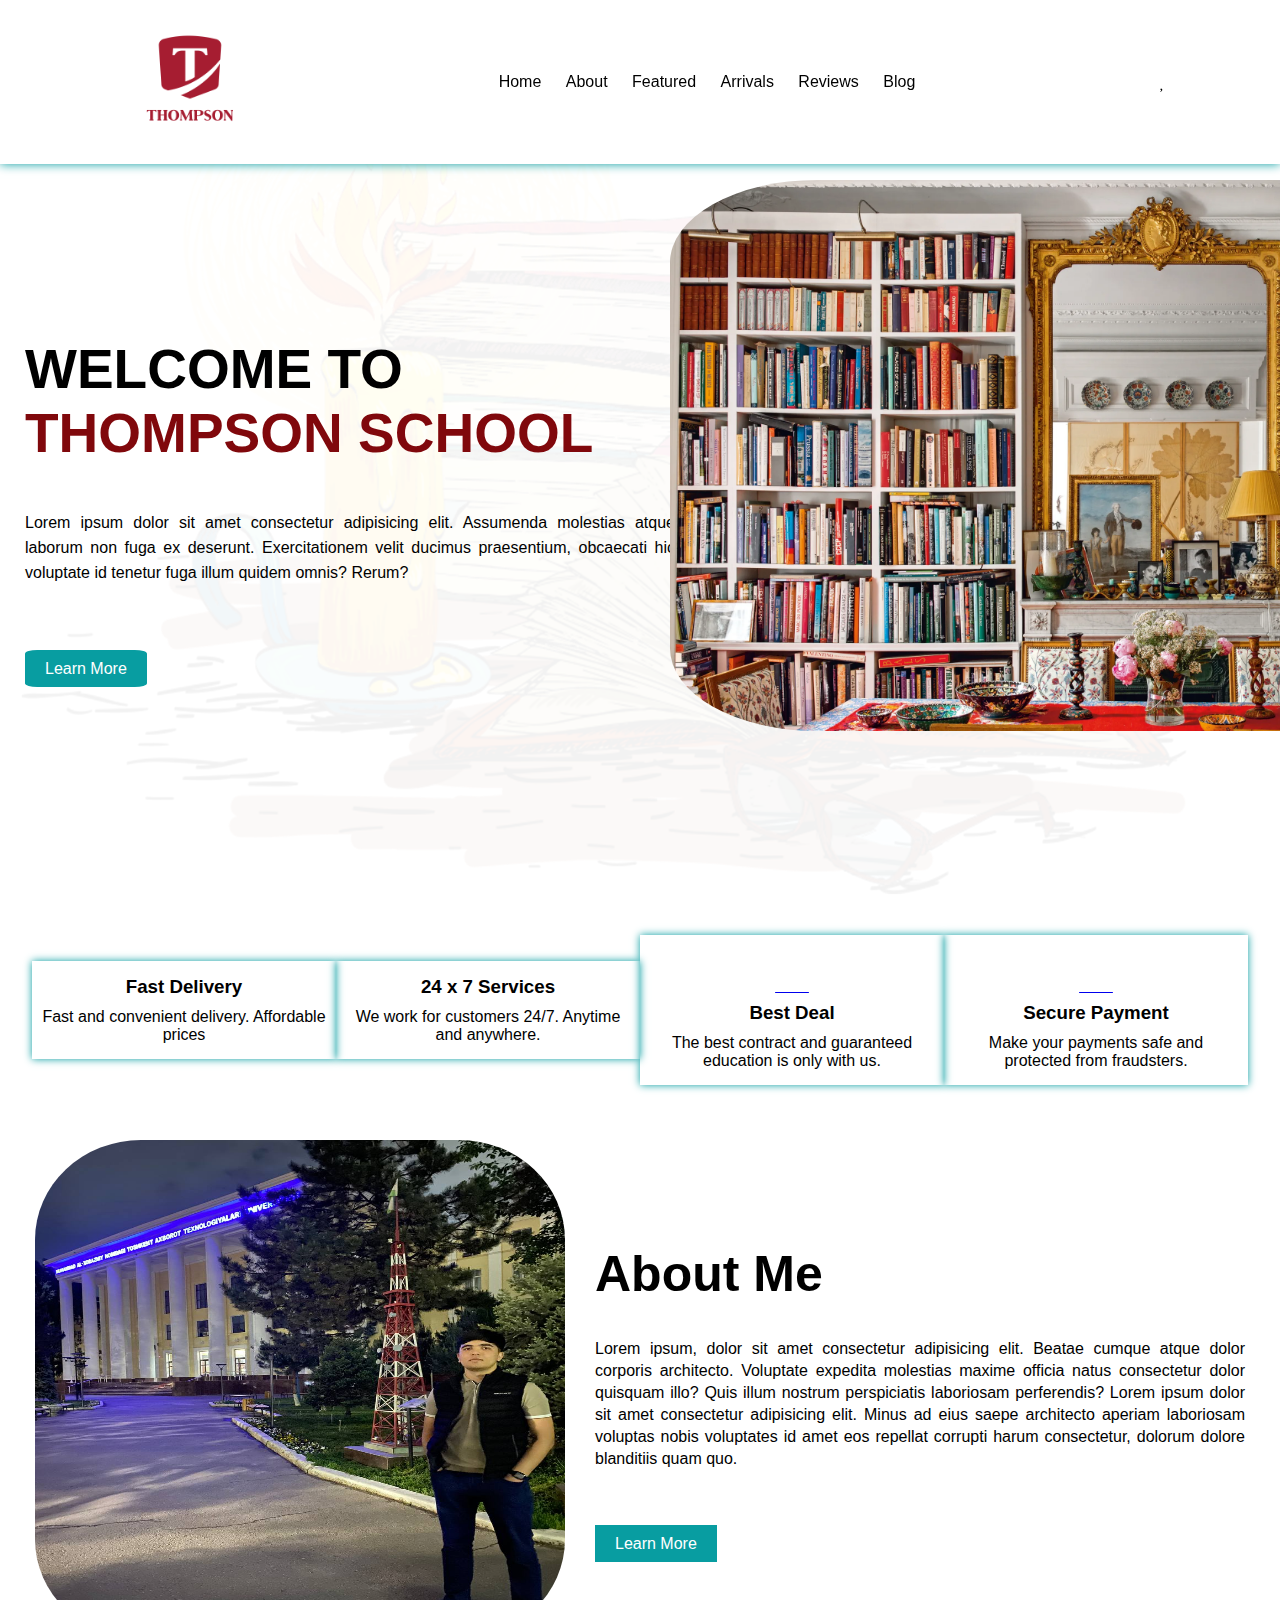
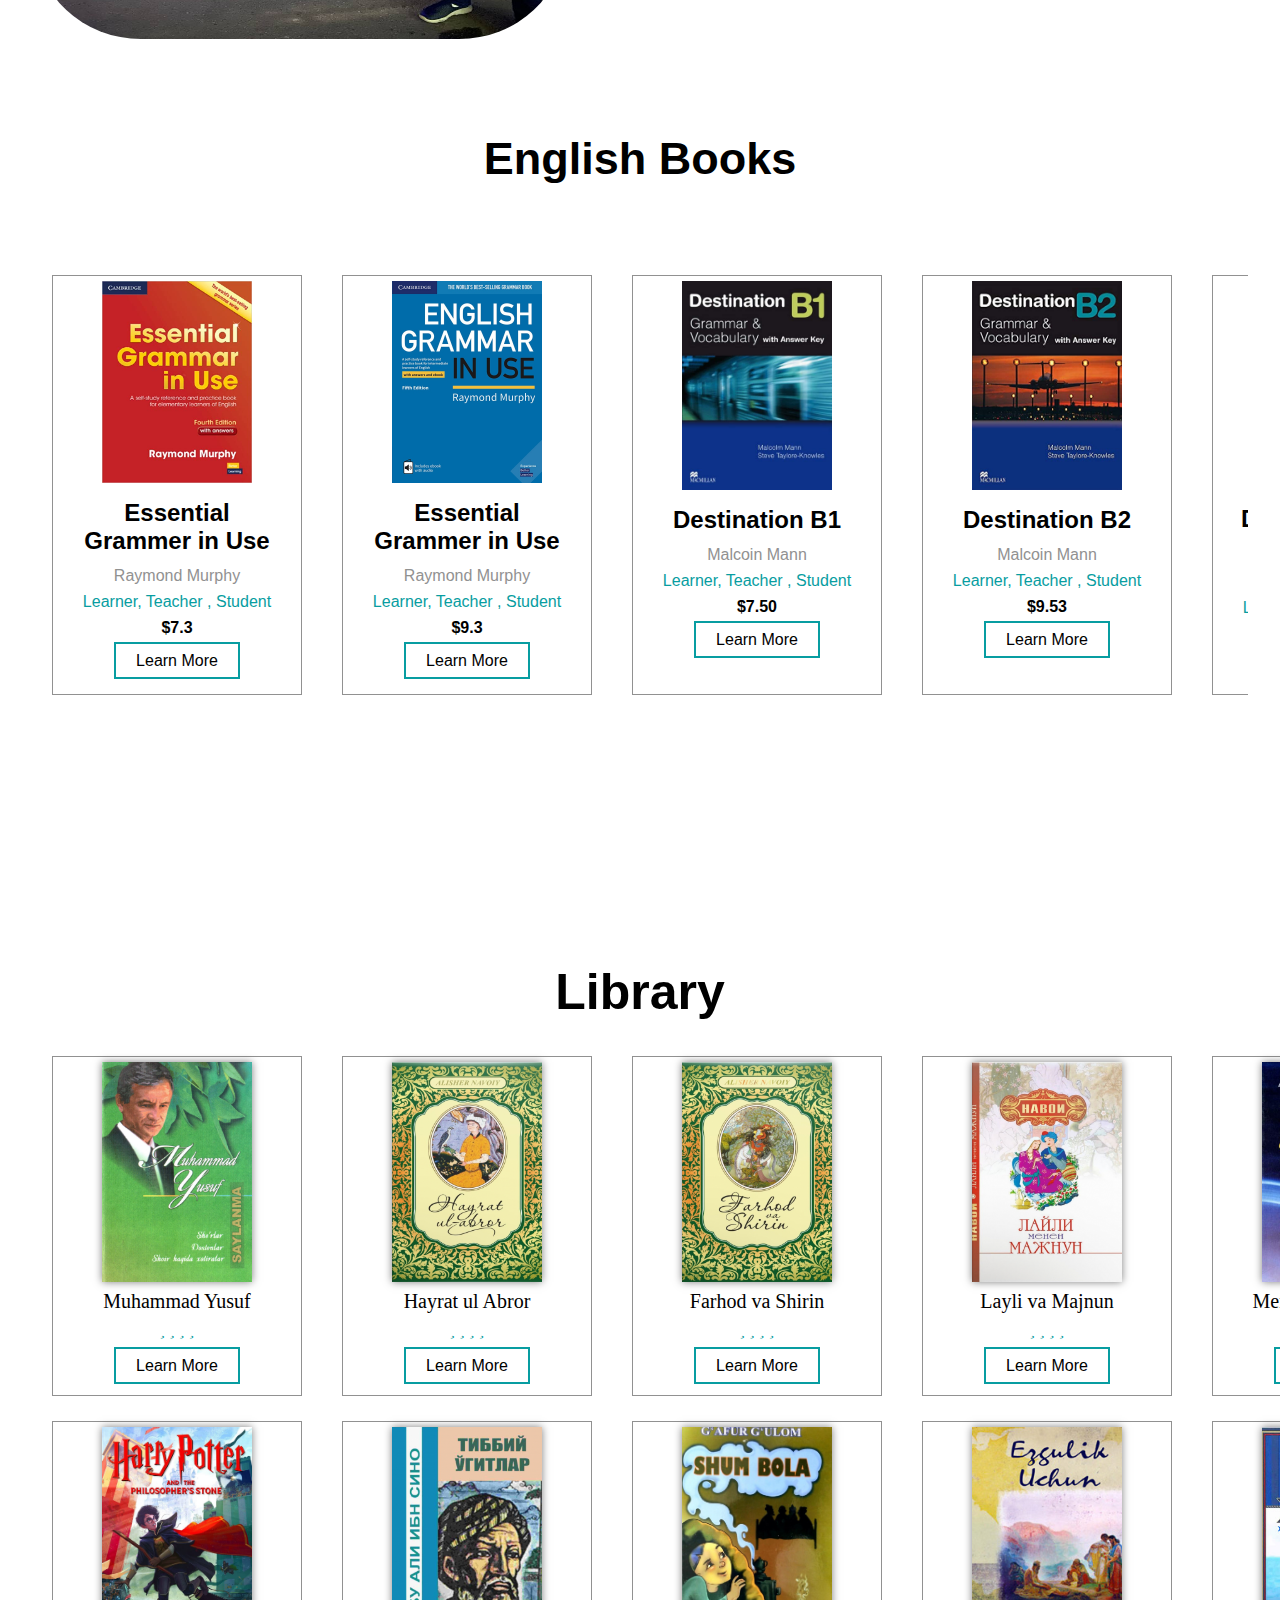
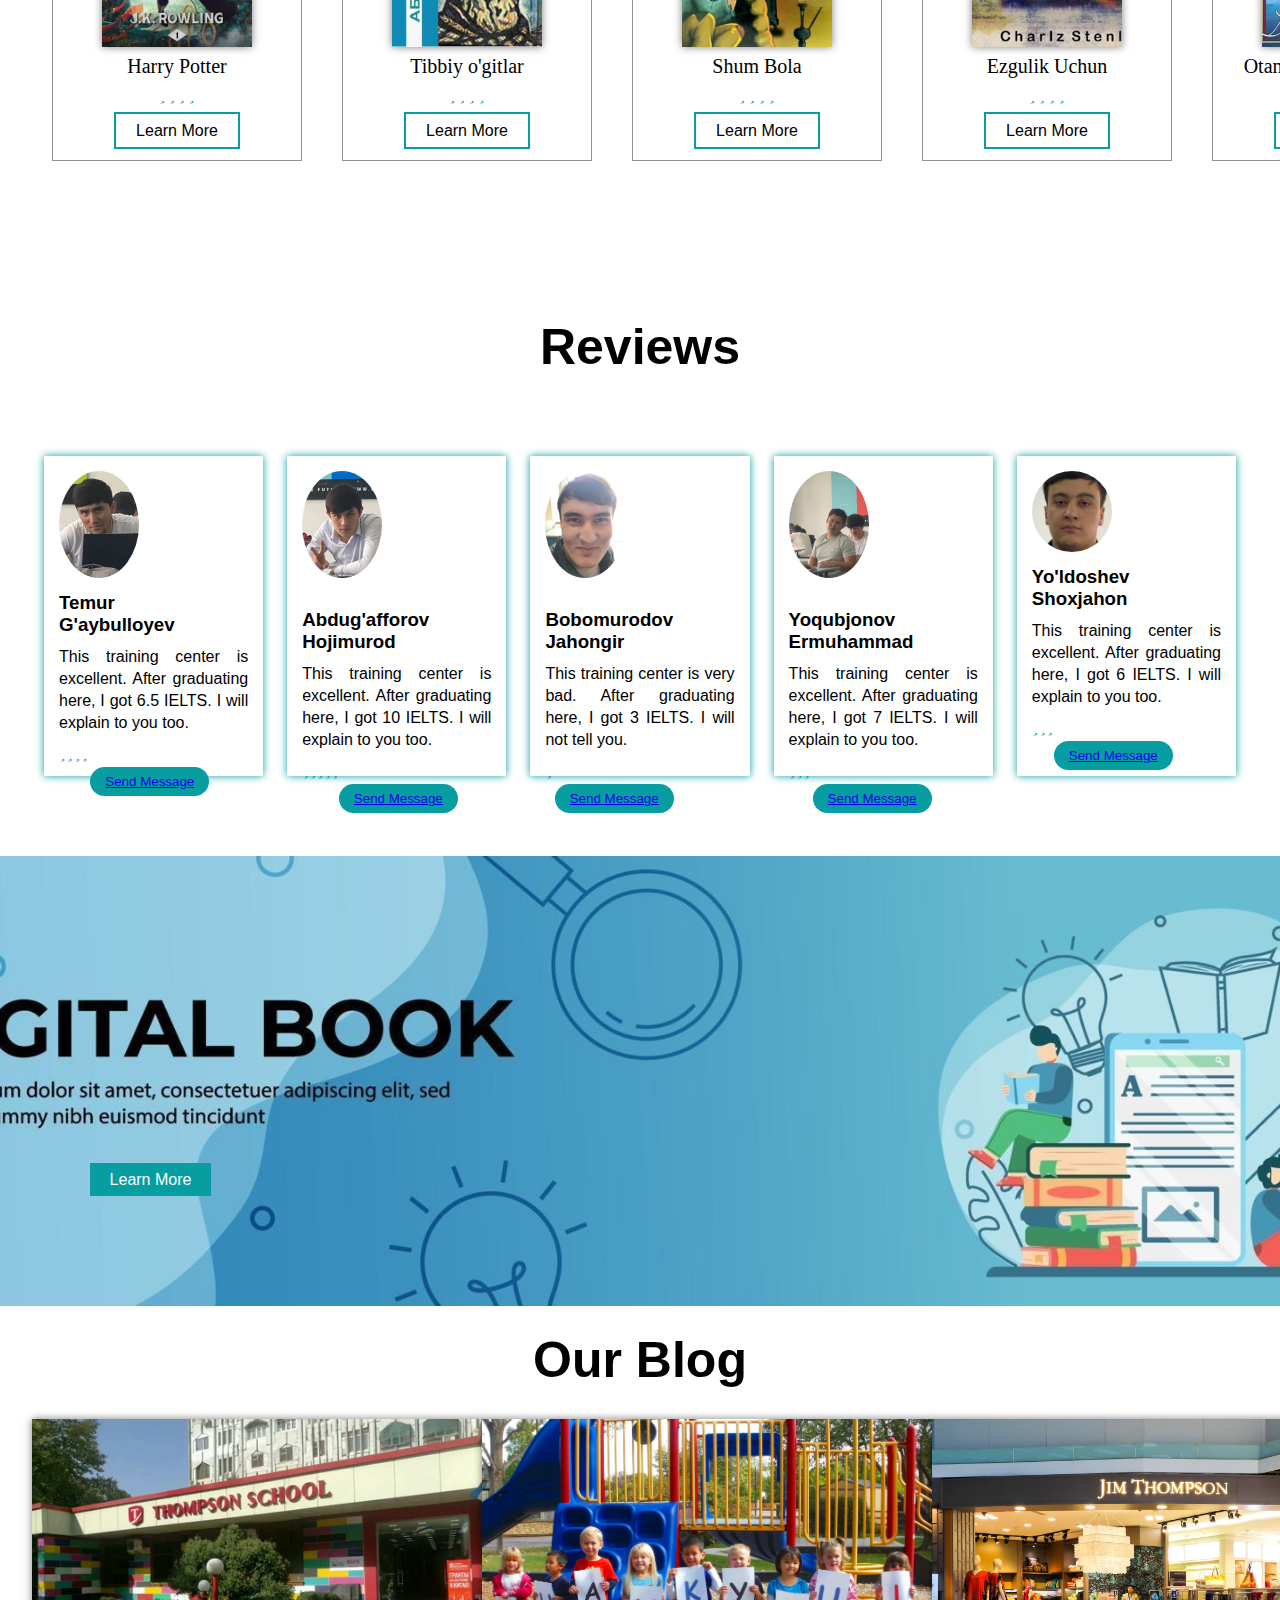
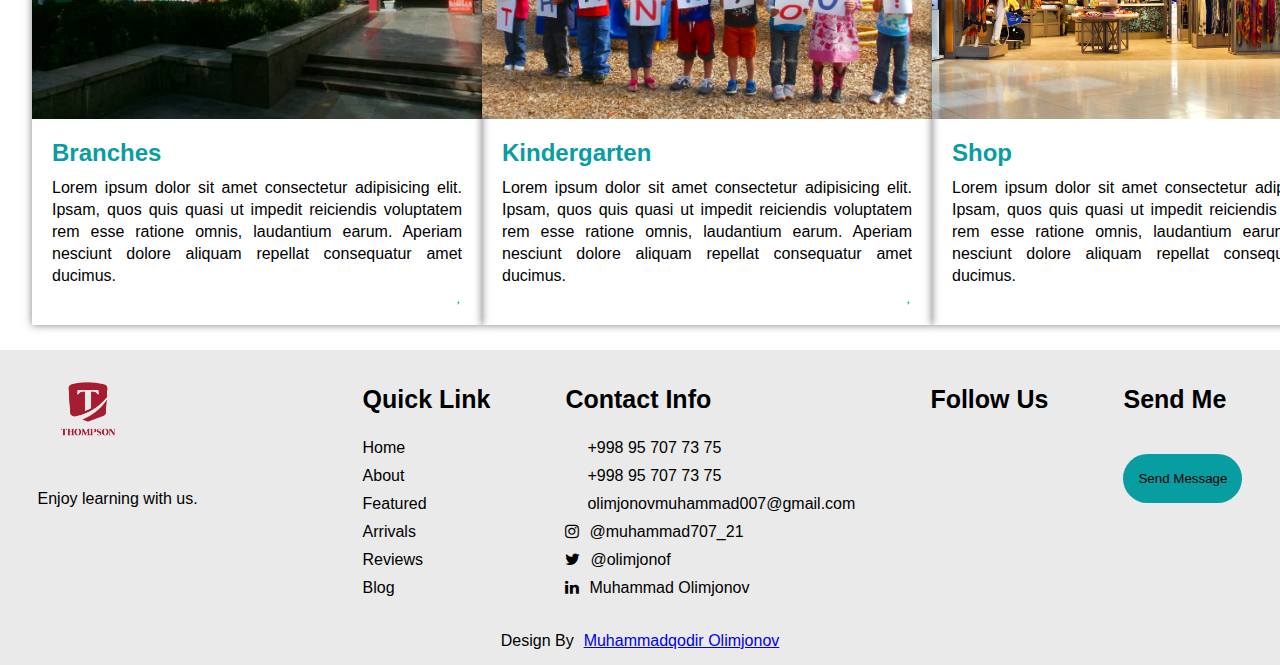
<file: index.html>
<!DOCTYPE html>
<html lang="en">
<head>
    <meta charset="UTF-8">
    <meta http-equiv="X-UA-Compatible" content="IE=edge">
    <meta name="viewport" content="width=device-width, initial-scale=1.0">
    <title>Online Book Store</title>
    <link rel="stylesheet" href="style.css">
    <link rel="stylesheet" href="file:///C:/Users/Muhammadqodir/OneDrive/Desktop/MyFrontend/Portfolio/index.html">
    <link rel="stylesheet" href="https://cdnjs.cloudflare.com/ajax/libs/font-awesome/6.1.1/css/all.min.css" integrity="sha512-KfkfwYDsLkIlwQp6LFnl8zNdLGxu9YAA1QvwINks4PhcElQSvqcyVLLD9aMhXd13uQjoXtEKNosOWaZqXgel0g==" crossorigin="anonymous" referrerpolicy="no-referrer" />
    <link rel="stylesheet" href="https://cdnjs.cloudflare.com/ajax/libs/font-awesome/4.7.0/css/font-awesome.min.css">
</head>
<body>
    
    <section>

        <nav>

            <div class="logo">
                <img src="image/logo.png">
            </div>

            <ul class="nav">
                <li><a href="#Home">Home</a></li>
                <li><a href="#About">About</a></li>
                <li><a href="#Featured">Featured</a></li>
                <li><a href="#Arrivals">Arrivals</a></li>
                <li><a href="#Reviews">Reviews</a></li>
                <li><a href="#Blog">Blog</a></li>
            </ul>

            <div class="social_icon">
                <i class="fa-solid fa-magnifying-glass"></i>
                <i class="fa-solid fa-heart"></i>
            </div>

        </nav>

        <div class="main">

            <div class="main_tag">
                <h1>WELCOME TO<br><span>THOMPSON SCHOOL</span></h1>

                <p>
                    Lorem ipsum dolor sit amet consectetur adipisicing elit. Assumenda molestias atque laborum 
                    non fuga ex deserunt. Exercitationem velit ducimus praesentium, obcaecati hic voluptate id 
                    tenetur fuga illum quidem omnis? Rerum?
                </p>
                <a href="https://www.instagram.com/thompson_uz/?hl=en" class="main_btn">Learn More</a>

            </div>

            <div class="main_img">
                <img src="image/table.webp">
            </div>

        </div>

    </section>




    <!--Services-->

    <div class="services" id="Services">

        <div class="services_box">

            <div class="services_card">
                <a href="https://t.me/king_uz_0102"><i class="fa-solid fa-truck-fast"></i></a>
                <h3>Fast Delivery</h3>
                <p>
                    Fast and convenient delivery. Affordable prices 
                </p>
            </div>

            <div class="services_card">
                <a href="https://t.me/bobomurodov_03"><i class="fa-solid fa-headset"></i></a>
                <h3>24 x 7 Services</h3>
                <p>
                    We work for customers 24/7. Anytime and anywhere. 
                </p>
            </div>

            <div class="services_card">
                <a href="https://t.me/Hojimurod_Gofforov"><i class="fa-solid fa-tag"></i></a>
                <h3>Best Deal</h3>
                <p>
                    The best contract and guaranteed education is only with us. 
                </p>
            </div>

            <div class="services_card">
                <a href="https://t.me/Olimjonov707"><i class="fa-solid fa-lock"></i></a>
                <h3>Secure Payment</h3>
                <p>
                    Make your payments safe and protected from fraudsters. 
                </p>
            </div>

        </div>

    </div>




    <!--About-->

    <div class="about" id="About">

        <div class="about_image">
            <img src="image/about_me.jpg">
        </div>
        <div class="about_tag">
            <h1>About Me</h1>
            <p>
                Lorem ipsum, dolor sit amet consectetur adipisicing elit. Beatae cumque atque dolor corporis 
                architecto. Voluptate expedita molestias maxime officia natus consectetur dolor quisquam illo? 
                Quis illum nostrum perspiciatis laboriosam perferendis? Lorem ipsum dolor sit amet consectetur 
                adipisicing elit. Minus ad eius saepe architecto aperiam laboriosam voluptas nobis voluptates 
                id amet eos repellat corrupti harum consectetur, dolorum dolore blanditiis quam quo.
            </p>
            <a href="Portfolio/index.html" class="about_btn">Learn More</a>
        </div>

    </div>





    <!--Books-->

    <div class="featured_boks" id="Featured">

        <h1>English Books</h1>

        <div class="featured_book_box">

            <div class="featured_book_card">

                <div class="featurde_book_img">
                    <img src="image/book_1.png">
                </div>

                <div class="featurde_book_tag">
                    <h2>Essential Grammer in Use</h2>
                    <p class="writer">Raymond Murphy</p>
                    <div class="categories">Learner, Teacher , Student</div>
                    <p class="book_price">$7.3</p>
                    <a href="https://asaxiy.uz/product/raymond-murphy-essential-grammar-in-use" class="f_btn">Learn More</a>
                </div>               

            </div>

            <div class="featured_book_card">

                <div class="featurde_book_img">
                    <img src="image/book_2.jpg">
                </div>

                <div class="featurde_book_tag">
                    <h2>Essential Grammer in Use</h2>
                    <p class="writer">Raymond Murphy</p>
                    <div class="categories">Learner, Teacher , Student</div>
                    <p class="book_price">$9.3</p>
                    <a href="https://online.fliphtml5.com/lhxm/ezwh/" class="f_btn">Learn More</a>
                </div>               

            </div>

            <div class="featured_book_card">

                <div class="featurde_book_img">
                    <img src="image/book_3.jpg">
                </div>

                <div class="featurde_book_tag">
                    <h2>Destination B1</h2>
                    <p class="writer">Malcoin Mann</p>
                    <div class="categories">Learner, Teacher , Student</div>
                    <p class="book_price">$7.50</p>
                    <a href="https://apoyanblog.files.wordpress.com/2014/09/destination-b1.pdf" class="f_btn">Learn More</a>
                </div>               

            </div>

            <div class="featured_book_card">

                <div class="featurde_book_img">
                    <img src="image/book_4.jpg">
                </div>

                <div class="featurde_book_tag">
                    <h2>Destination B2</h2>
                    <p class="writer">Malcoin Mann</p>
                    <div class="categories">Learner, Teacher , Student</div>
                    <p class="book_price">$9.53</p>
                    <a href="https://online.fliphtml5.com/uipu/qmhz/" class="f_btn">Learn More</a>
                </div>               

            </div>

            <div class="featured_book_card">

                <div class="featurde_book_img">
                    <img src="image/book_5.jpg">
                </div>

                <div class="featurde_book_tag">
                    <h2>Destination C1 & C2</h2>
                    <p class="writer">Malcoin Mann</p>
                    <div class="categories">Learner, Teacher , Student</div>
                    <p class="book_price">$12.2</p>
                    <a href="https://afaq-lc.com/wp-content/uploads/2021/12/Destination-C1-C2-Grammar-and-Vocabulary.pdf" class="f_btn">Learn More</a>
                </div>               

            </div>
            
            <div class="featured_book_card">

                <div class="featurde_book_img">
                    <img src="image/book_6.jpg">
                </div>

                <div class="featurde_book_tag">
                    <h2>Cambridge IELTS 1-17</h2>
                    <p class="writer">Makkar</p>
                    <div class="categories">Learner, Teacher , Student</div>
                    <p class="book_price">$21.9</p>
                    <a href="https://ieltsgame.com/cambridge-ielts-books-series-2022/" class="f_btn">Learn More</a>
                </div>               

            </div>

            <div class="featured_book_card">

                <div class="featurde_book_img">
                    <img src="image/book_7.png">
                </div>

                <div class="featurde_book_tag">
                    <h2>Round Up 1-6</h2>
                    <p class="writer">Jenny Dooley</p>
                    <div class="categories">Learner, Teacher , Student</div>
                    <p class="book_price">$9.99</p>
                    <a href="https://www.academia.edu/41803411/New_Round_Up_1_Students_Book" class="f_btn">Learn More</a>
                </div>               

            </div>

            <div class="featured_book_card">

                <div class="featurde_book_img">
                    <img src="image/book_8.jpg">
                </div>

                <div class="featurde_book_tag">
                    <h2>Oxford English Book</h2>
                    <p class="writer">Sidney Greenbaum</p>
                    <div class="categories">Learner, Teacher , Student</div>
                    <p class="book_price">$15.59</p>
                    <a href="https://elt.oup.com/general_content/sk/download4" class="f_btn">Learn More</a>
                </div>               

            </div>

            <div class="featured_book_card">

                <div class="featurde_book_img">
                    <img src="image/book_9.png">
                </div>

                <div class="featurde_book_tag">
                    <h2>English 25+ Books</h2>
                    <p class="writer">Different</p>
                    <div class="categories">Learner, Teacher , Student</div>
                    <p class="book_price">Different</p>
                    <a href="https://www.infobooks.org/free-pdf-books/language-learning/english/" class="f_btn">Learn More</a>
                </div>               

            </div>


            

        </div>

    </div>



    
    <!--Arrivals-->

    <div class="arrivals" id="Arrivals">
        <h1>Library</h1>

        <div class="arrivals_box">

            <div class="arrivals_card">
                <div class="arrivals_image">
                    <img src="image/arrival_1.jpg">
                </div>
                <div class="arrivals_tag">
                    <p>Muhammad Yusuf</p>
                    <div class="arrivals_icon">
                        <i class="fa-solid fa-star"></i>
                        <i class="fa-solid fa-star"></i>
                        <i class="fa-solid fa-star"></i>
                        <i class="fa-solid fa-star"></i>
                        <i class="fa-solid fa-star-half-stroke"></i>
                    </div>
                    <a href="https://kh-davron.uz/kutubxona/uzbek/muhammad-yusuf-sherlar-ikki-kitob-saylanma-uyqudagi-qiz.html" class="arrivals_btn">Learn More</a>
                </div>
            </div>

            <div class="arrivals_card">
                <div class="arrivals_image">
                    <img src="image/arrival_2.jpg">
                </div>
                <div class="arrivals_tag">
                    <p>Hayrat ul Abror</p>
                    <div class="arrivals_icon">
                        <i class="fa-solid fa-star"></i>
                        <i class="fa-solid fa-star"></i>
                        <i class="fa-solid fa-star"></i>
                        <i class="fa-solid fa-star"></i>
                        <i class="fa-solid fa-star-half-stroke"></i>
                    </div>
                    <a href="https://kitobxon.com/oz/kitob/hayrat-ul-abror-2" class="arrivals_btn">Learn More</a>
                </div>
            </div>

            <div class="arrivals_card">
                <div class="arrivals_image">
                    <img src="image/arrival_3.jpg">
                </div>
                <div class="arrivals_tag">
                    <p>Farhod va Shirin</p>
                    <div class="arrivals_icon">
                        <i class="fa-solid fa-star"></i>
                        <i class="fa-solid fa-star"></i>
                        <i class="fa-solid fa-star"></i>
                        <i class="fa-solid fa-star"></i>
                        <i class="fa-solid fa-star-half-stroke"></i>
                    </div>
                    <a href="https://kitobxon.com/oz/kitob/farhod-va-shirin-doston" class="arrivals_btn">Learn More</a>
                </div>
            </div>

            <div class="arrivals_card">
                <div class="arrivals_image">
                    <img src="image/arrival_4.jpg">
                </div>
                <div class="arrivals_tag">
                    <p>Layli va Majnun</p>
                    <div class="arrivals_icon">
                        <i class="fa-solid fa-star"></i>
                        <i class="fa-solid fa-star"></i>
                        <i class="fa-solid fa-star"></i>
                        <i class="fa-solid fa-star"></i>
                        <i class="fa-solid fa-star-half-stroke"></i>
                    </div>
                    <a href="https://kitobxon.com/oz/kitob/layli-menen-majnun" class="arrivals_btn">Learn More</a>
                </div>
            </div>

            <div class="arrivals_card">
                <div class="arrivals_image">
                    <img src="image/arrival_5.jpg">
                </div>
                <div class="arrivals_tag">
                    <p>Men anglagan dunyo</p>
                    <div class="arrivals_icon">
                        <i class="fa-solid fa-star"></i>
                        <i class="fa-solid fa-star"></i>
                        <i class="fa-solid fa-star"></i>
                        <i class="fa-solid fa-star"></i>
                        <i class="fa-solid fa-star-half-stroke"></i>
                    </div>
                    <a href="https://kitobxon.com/oz/kitob/men-anglagan-dunyo" class="arrivals_btn">Learn More</a>
                </div>
            </div>

            <div class="arrivals_card">
                <div class="arrivals_image">
                    <img src="image/arrival_6.jpg">
                </div>
                <div class="arrivals_tag">
                    <p>Harry Potter</p>
                    <div class="arrivals_icon">
                        <i class="fa-solid fa-star"></i>
                        <i class="fa-solid fa-star"></i>
                        <i class="fa-solid fa-star"></i>
                        <i class="fa-solid fa-star"></i>
                        <i class="fa-solid fa-star-half-stroke"></i>
                    </div>
                    <a href="https://360pdfs.com/harry-potter-all-books-pdf/" class="arrivals_btn">Learn More</a>
                </div>
            </div>

            <div class="arrivals_card">
                <div class="arrivals_image">
                    <img src="image/arrival_7.jpg">
                </div>
                <div class="arrivals_tag">
                    <p>Tibbiy o'gitlar</p>
                    <div class="arrivals_icon">
                        <i class="fa-solid fa-star"></i>
                        <i class="fa-solid fa-star"></i>
                        <i class="fa-solid fa-star"></i>
                        <i class="fa-solid fa-star"></i>
                        <i class="fa-solid fa-star-half-stroke"></i>
                    </div>
                    <a href="https://kitobxon.com/oz/kitob/tibbiy-ogitlar" class="arrivals_btn">Learn More</a>
                </div>
            </div>

            <div class="arrivals_card">
                <div class="arrivals_image">
                    <img src="image/arrival_8.webp">
                </div>
                <div class="arrivals_tag">
                    <p>Shum Bola</p>
                    <div class="arrivals_icon">
                        <i class="fa-solid fa-star"></i>
                        <i class="fa-solid fa-star"></i>
                        <i class="fa-solid fa-star"></i>
                        <i class="fa-solid fa-star"></i>
                        <i class="fa-solid fa-star-half-stroke"></i>
                    </div>
                    <a href="https://media.natlib.uz/free-audios" class="arrivals_btn">Learn More</a>
                </div>
            </div>

            <div class="arrivals_card">
                <div class="arrivals_image">
                    <img src="image/arrival_9.jpg">
                </div>
                <div class="arrivals_tag">
                    <p>Ezgulik Uchun</p>
                    <div class="arrivals_icon">
                        <i class="fa-solid fa-star"></i>
                        <i class="fa-solid fa-star"></i>
                        <i class="fa-solid fa-star"></i>
                        <i class="fa-solid fa-star"></i>
                        <i class="fa-solid fa-star-half-stroke"></i>
                    </div>
                    <a href="https://www.kitobook.com/kitoblar/category/book/kutubxona/973/1/" class="arrivals_btn">Learn More</a>
                </div>
            </div>

            <div class="arrivals_card">
                <div class="arrivals_image">
                    <img src="image/arrival_10.jpg">
                </div>
                <div class="arrivals_tag">
                    <p>Otaning 10 majburiyati</p>
                    <div class="arrivals_icon">
                        <i class="fa-solid fa-star"></i>
                        <i class="fa-solid fa-star"></i>
                        <i class="fa-solid fa-star"></i>
                        <i class="fa-solid fa-star"></i>
                        <i class="fa-solid fa-star-half-stroke"></i>
                    </div>
                    <a href="https://www.kitobook.com/kitoblar/category/book/kutubxona/954/1/" class="arrivals_btn">Learn More</a>
                </div>
            </div>

        </div>

    </div>





    <!--reviews-->

    <div class="reviews" id="Reviews">
        <h1>Reviews</h1>

        <div class="review_box">

            <div class="review_card">
                <i class="fa-solid fa-quote-right"></i>
                <div class="card_top">
                    <img src="image/comment_1.jpg">
                </div>
                <div class="card">
                    <h3>Temur G'aybulloyev</h3>
                    <p>This training center is excellent. After graduating here, I got 6.5 IELTS. I will explain to you too.
                    </p>
                    <div class="review_icon">
                        <i class="fa-solid fa-star"></i>
                        <i class="fa-solid fa-star"></i>
                        <i class="fa-solid fa-star"></i>
                        <i class="fa-solid fa-star"></i>
                        <i class="fa-solid fa-star-half-stroke"></i>
                    </div>
                    <div class="tag">
                        <div class="search_bar1">
                            <br>
                            <button type="submit"><a href="https://t.me/temur_gaybullayev">Send Message</a></button>
                        </div>                
                    </div> 
                </div>
            </div>

            <div class="review_card">
                <i class="fa-solid fa-quote-right"></i>
                <div class="card_top">
                    <img src="image/comment_2.jpg">
                </div>
                <div class="card">
                    <h3>Abdug'afforov Hojimurod</h3>
                    <p>This training center is excellent. After graduating here, I got 10 IELTS. I will explain to you too.
                    </p>
                    <div class="review_icon">
                        <i class="fa-solid fa-star"></i>
                        <i class="fa-solid fa-star"></i>
                        <i class="fa-solid fa-star"></i>
                        <i class="fa-solid fa-star"></i>
                        <i class="fa-solid fa-star"></i>
                    </div>
                    <div class="tag">
                        <div class="search_bar1">
                            <br>
                            <button type="submit"><a href="https://t.me/Hojimurod_Gofforov">Send Message</a></button>
                        </div>                
                    </div> 
                </div>
            </div>

            <div class="review_card">
                <i class="fa-solid fa-quote-right"></i>
                <div class="card_top">
                    <img src="image/comment_3.jpg">
                </div>
                <div class="card">
                    <h3>Bobomurodov Jahongir</h3>
                    <p>This training center is very bad. After graduating here, I got 3 IELTS. I will not tell you.
                    </p>
                    <div class="review_icon">
                        <i class="fa-solid fa-star"></i>
                        <i class="fa-solid fa-star-half-stroke"></i>
                    </div>
                    <div class="tag">
                        <div class="search_bar1">
                            <br>
                            <button type="submit"><a href="https://t.me/bobomurodov_03">Send Message</a></button>
                        </div>                
                    </div> 
                </div>
            </div>

            <div class="review_card">
                <i class="fa-solid fa-quote-right"></i>
                <div class="card_top">
                    <img src="image/comment_4.jpg">
                </div>
                <div class="card">
                    <h3>Yoqubjonov Ermuhammad</h3>
                    <p>This training center is excellent. After graduating here, I got 7 IELTS. I will explain to you too.
                    </p>
                    <div class="review_icon">
                        <i class="fa-solid fa-star"></i>
                        <i class="fa-solid fa-star"></i>
                        <i class="fa-solid fa-star"></i>
                        <i class="fa-solid fa-star-half-stroke"></i>
                    </div>
                    <div class="tag">
                        <div class="search_bar1">
                            <br>
                            <button type="submit"><a href="https://t.me/ermukhammad_11_03">Send Message</a></button>
                        </div>                
                    </div> 

                </div>
            </div>
            <br>
            <div class="review_card">
                <i class="fa-solid fa-quote-right"></i>
                <div class="card_top">
                    <img src="image/comment_5.jpg">
                </div>
                <div class="card">
                    <h3>Yo'ldoshev Shoxjahon</h3>
                    <p>This training center is excellent. After graduating here, I got 6 IELTS. I will explain to you too.
                    </p>
                    <div class="review_icon">
                        <i class="fa-solid fa-star"></i>
                        <i class="fa-solid fa-star"></i>
                        <i class="fa-solid fa-star"></i>
                    </div>
                    <div class="tag">
                        <div class="search_bar1">
                            <br>
                            <button type="submit"><a href="https://t.me/wox_akeng">Send Message</a></button>
                        </div>                
                    </div> 
                </div>
            </div>

        </div>

    </div>



    <!--Banner-->

    <div class="banner">
        <a href="https://openlibrary.org/" class="banner_btn">Learn More</a>
    </div>



    <!--Blog-->
    
    <div class="blog" id="Blog">
        <h1>Our Blog</h1>
        <div class="blog_box">

            <div class="blog_card">
                <div class="blog_img">
                    <img src="image/blog_1.webp">
                </div>
                <div class="blog_tag">
                    <h2>Branches</h2>
                    <p>
                        Lorem ipsum dolor sit amet consectetur adipisicing elit. Ipsam, quos quis quasi ut 
                        impedit reiciendis voluptatem rem esse ratione omnis, laudantium earum. Aperiam 
                        nesciunt dolore aliquam repellat consequatur amet ducimus.
                    </p>
                    <div class="blog_icon">
                        <i class="fa-solid fa-calendar-days"></i>
                        <i class="fa-solid fa-heart"></i>
                    </div>
                </div>
            </div>

            <div class="blog_card">
                <div class="blog_img">
                    <img src="image/blog_2.jpg">
                </div>
                <div class="blog_tag">
                    <h2>Kindergarten</h2>
                    <p>
                        Lorem ipsum dolor sit amet consectetur adipisicing elit. Ipsam, quos quis quasi ut 
                        impedit reiciendis voluptatem rem esse ratione omnis, laudantium earum. Aperiam 
                        nesciunt dolore aliquam repellat consequatur amet ducimus.
                    </p>
                    <div class="blog_icon">
                        <i class="fa-solid fa-calendar-days"></i>
                        <i class="fa-solid fa-heart"></i>
                    </div>
                </div>
            </div>

            <div class="blog_card">
                <div class="blog_img">
                    <img src="image/blog_3.jpg">
                </div>
                <div class="blog_tag">
                    <h2>Shop</h2>
                    <p>
                        Lorem ipsum dolor sit amet consectetur adipisicing elit. Ipsam, quos quis quasi ut 
                        impedit reiciendis voluptatem rem esse ratione omnis, laudantium earum. Aperiam 
                        nesciunt dolore aliquam repellat consequatur amet ducimus.
                    </p>
                    <div class="blog_icon">
                        <i class="fa-solid fa-calendar-days"></i>
                        <i class="fa-solid fa-heart"></i>
                    </div>
                </div>
            </div>

        </div>
    </div>





    <!--Footer-->

    <footer>
        <div class="footer_main">

            <div class="tag">
                <img src="image/logo.png">
                <p>
                    Enjoy learning with us.
                </p>

            </div>

            <div class="tag">
                <h1>Quick Link</h1>
                <a href="#Home">Home</a>
                <a href="#About">About</a>
                <a href="#Featured">Featured</a>
                <a href="#Arrivals">Arrivals</a>
                <a href="#Reviews">Reviews</a>
                <a href="#Blog">Blog</a>
                
            </div>

            <div class="tag">
                <h1>Contact Info</h1>
                <a href="#"><i class="fa-solid fa-phone"></i>+998 95 707 73 75</a>
                <a href="#"><i class="fa-solid fa-phone"></i>+998 95 707 73 75</a>
                <a href="#"><i class="fa-solid fa-envelope"></i>olimjonovmuhammad007@gmail.com</a>
                <a href="#"><i class="fa fa-instagram" aria-hidden="true"></i>@muhammad707_21</a>
                <a href="#"><i class="fa fa-twitter" aria-hidden="true"></i>@olimjonof</a>
                <a href="https://www.linkedin.com/in/muhammadqodir-olimjonov-3b969826b/"><i class="fa fa-linkedin" aria-hidden="true"></i>Muhammad Olimjonov</a>
            </div>

            <div class="tag">
                <h1>Follow Us</h1>
                <div class="social_link">
                    <a href="https://t.me/Olimjonov707"><i class="fa-brands fa-facebook-f"></i></a>
                    <a href=""><i class="fa-brands fa-instagram"></i></a>
                    <a href=""><i class="fa-brands fa-twitter"></i></a>
                    <a href="https://www.linkedin.com/in/muhammadqodir-olimjonov-3b969826b/"><i class="fa-brands fa-linkedin-in"></i></a>
                </div>
                
            </div>

            <div class="tag">
                <h1>Send Me</h1>
                <div class="search_bar">
                    <button type="submit"><a href="https://t.me/Olimjonov707">Send Message</a></button>
                </div>                
            </div>            
            
        </div>

        <p class="end">Design By<span><i class="fa-solid fa-face-grin"></i><a href="https://t.me/Olimjonov707">Muhammadqodir Olimjonov</a></span></p>

    </footer>




</body>
</html>
</file>
<file: style.css>
*{
    margin: 0;
    padding: 0;
    box-sizing: border-box;
    font-family: sans-serif;
}

section{
    width: 100%;
    height: 100vh;
    background-image: url(image/bg.png);
    background-size: cover;
    background-position: center;
}

section nav{
    width: 100%;
    display: flex;
    align-items: center;
    justify-content: space-around;
    box-shadow: 0 0 10px #089da1;
    background: #fff;
    position: fixed;
    left: 0;
    z-index: 100;
}

section nav .logo img{
    width: 160px;
    cursor: pointer;
    margin: 0 0;
}

section nav ul{
    list-style: none;
}

section nav li{
    display: inline-block;
    padding: 0 10px;
}

section nav li a{
    text-decoration: none;
    color: #000;
}

section nav li a:hover{
    color: #9a0e0e;
}

section nav .social_icon i{
    margin: 0 5px;
    font-size: 18px;
}

section nav .social_icon i:hover{
    color: #740e15;
    cursor: pointer;
}

section .main{
    display: flex;
    align-items: center;
    justify-content: space-around;
    position: relative;
    top: 10%;
}

section .main h1{
    position: relative;
    font-size: 55px;
    top: 80px;
    left: 25px;
}

section .main h1 span{
    color: #80080c;
}

section .main p{
    width: 650px;
    text-align: justify;
    line-height: 25px;
    position: relative;
    top: 125px;
    left: 25px;
}


section .main .main_tag .main_btn{
    background: #089da1;
    padding: 10px 20px;
    position: relative;
    top: 200px;
    left: 25px;
    color: #fff;
    text-decoration: none;
    border-radius: 10%;
}

section .main .main_img img{
    width: 980px;
    position: relative;
    top: 90px;
    left: 20px;
    border-radius: 15%;
}
section .main video{
    width: 540px;
    height: 300px;
    margin: 250px;
}




/*services*/

.services{
    width: 100%;
    height: auto;
    margin: 35px 0;
}

.services .services_box{
    width: 95%;
    margin: 0 auto;
    display: flex;
    align-items: center;
    justify-content: space-around;
}

.services .services_box .services_card{
    text-align: center;
    width: 310px;
    height: auto;
    box-shadow: 0 0 8px #089da1;
    padding: 15px 10px;
}

.services .services_box .services_card i{
    color: #089da1;
    font-size: 45px;
    margin-bottom: 15px;
    cursor: pointer;
}

.services .services_box .services_card h3{
    margin-bottom: 10px;
}




/*about*/

.about{
    width: 100%;
    height: auto;
    padding: 20px;
    display: flex;
    align-items: center;
    justify-content: space-around;
}

.about .about_image img{
    width: 530px;
    height: 499px;
    border-radius: 20%;
}

.about .about_tag h1{
    font-size: 50px;
    position: relative;
    bottom: 35px;
}

.about .about_tag p{
    line-height: 22px;
    width: 650px;
    text-align: justify;
    margin-bottom: 15px;
}

.about .about_tag .about_btn{
    padding: 10px 20px;
    background: #089da1;
    color: #fff;
    text-decoration: none;
    position: relative;
    top: 50px;
}



/*Books*/

.featured_boks{
    width: 100%;
    height: 100vh;
    padding: 70px 0;
}

.featured_boks h1{
    display: flex;
    align-items: center;
    justify-content: center;
    margin-bottom: 30px;
    font-size: 45px;
}

.featured_boks .featured_book_box{
    width: 95%;
    height: 60vh;
    margin: 0 auto;
    display: grid;
    grid-template-columns: 1fr 1fr 1fr 1fr 1fr 1fr 1fr 1fr 1fr 1fr 1fr 1fr 1fr 1fr 1fr;
    overflow: hidden;
    overflow-x: scroll;
}

.featured_boks .featured_book_box .featured_book_card{
    width: 250px;
    height: 420px;
    text-align: center;
    padding: 5px;
    border: 1px solid #919191;
    margin: auto 20px;
}

.featured_boks .featured_book_box .featured_book_card:hover{
    box-shadow: 0 0 5px #089da1;
}

.featured_boks .featured_book_box .featured_book_card .featurde_book_img img{
    width: 150px;
}

.featured_boks .featured_book_box .featured_book_card .featurde_book_tag h2{
    margin: 12px;
}

.featured_boks .featured_book_box .featured_book_card .featurde_book_tag .writer{
    color: #919191;
}

.featured_boks .featured_book_box .featured_book_card .featurde_book_tag .categories{
    color: #089da1;
    margin-top: 8px;
}

.featured_boks .featured_book_box .featured_book_card .featurde_book_tag .book_price{
    margin-top: 8px;
    font-weight: bold;
    margin-bottom: 15px;
}

.featured_boks .featured_book_box .featured_book_card .featurde_book_tag .book_price sub{
    font-weight: 100;
    padding: 0 5px;
}

.featured_boks .featured_book_box .featured_book_card .featurde_book_tag .f_btn{
    padding: 8px 20px;
    border: 2px solid #089da1;
    text-decoration: none;
    color: #000;
}

::-webkit-scrollbar{
    width: 10px;
    height: 5px;
}

::-webkit-scrollbar-track{
    box-shadow: inset 0 0 8px rgba(0,0,0,0.2);
}

::-webkit-scrollbar-thumb{
    background: #089da1;
    border-radius: 10px;
}




/*arrivals*/

.arrivals{
    width: 100%;
    height: 100vh;
    margin-bottom: 35px;
}

.arrivals h1{
    font-size: 50px;
    text-align: center;
    margin-bottom: 35px;
}

.arrivals .arrivals_box{
    width: 95%;
    margin: 0 auto;
    display: grid;
    grid-template-columns: 1fr 1fr 1fr 1fr 1fr;
    grid-gap: 25px 0;
}

.arrivals .arrivals_box .arrivals_card{
    width: 250px;
    height: 340px;
    text-align: center;
    padding: 5px;
    border: 1px solid #919191;
    margin: auto 20px;
}

.arrivals .arrivals_box .arrivals_card:hover{
    box-shadow: 0 0 5px #089da1;
}

.arrivals .arrivals_box .arrivals_card .arrivals_image{
    width: 150px;
    height: 220px;
    margin: 0 auto;
    cursor: pointer;
    box-shadow: 0 0 8px rgba(0,0,0,0.5);
    overflow: hidden;
}

.arrivals .arrivals_box .arrivals_card .arrivals_image img{
    width: 100%;
    height: 100%;
    object-fit: cover;
    object-position: center;
    transition: 0.3s;
}

.arrivals .arrivals_box .arrivals_card:hover .arrivals_image img{
    transform: scale(1.1);
}

.arrivals .arrivals_box .arrivals_card .arrivals_tag p{
    font-family: queen of camelot;
    font-size: 20px;
    margin: 8px 0;
}

.arrivals .arrivals_box .arrivals_card .arrivals_tag .arrivals_icon{
    color: #089da1;
    margin-bottom: 18px;
}

.arrivals .arrivals_box .arrivals_card .arrivals_tag .arrivals_btn{
    padding: 8px 20px;
    border: 2px solid #089da1;
    text-decoration: none;
    color: #000;
}




/*reviews*/

.reviews{
    width: 100%;
    height: auto;
}

.reviews h1{
    text-align: center;
    font-size: 50px;
    margin-top: 55px;
}

.reviews .review_box{
    width: 95%;
    height: 50vh;
    margin: 15px auto;
    display: flex;
    align-items: center;
    justify-content: center;
}

.reviews .review_box .review_card{
    width: 400px;
    height: 320px;
    box-shadow: 0 0 8px #089da1;
    padding: 15px;
    margin: 0 12px;
}

.reviews .review_box .review_card i{
    float: right;
    font-size: 120px;
    position: relative;
    bottom: 20px;
    color: #eaeaea;
}

.reviews .review_box .review_card .card_top img{
    width: 80px;
    border-radius: 50%;
    margin-bottom: 10px;
}

.reviews .review_box .review_card .card p{
    margin: 10px 0 10px 0;
    text-align: justify;
    line-height: 22px;
}

.reviews .review_box .review_card .card .review_icon i{
    font-size: 16px;
    float: left;
    margin-top: 20px;
    color: #089da1;
    padding: 0 1px;
}




/*Banner*/

.banner{
    width: 100%;
    height: 50vh;
    background-image: url(image/banner.jpg);
    background-size: cover;
    background-position: center;
}

.banner .banner_btn{
    padding: 8px 20px;
    background: #089da1;
    text-decoration: none;
    color: #fff;
    position: relative;
    top: 70%;
    left: 7%;
}




/*Blog*/

.blog{
    width: 100%;
    height: auto;
    margin: 25px 0;
}

.blog h1{
    text-align: center;
    font-size: 50px;
    margin-bottom: 30px;
}

.blog .blog_box{
    width: 95%;
    margin: 0 auto;
    display: grid;
    grid-template-columns: 1fr 1fr 1fr;
}

.blog .blog_box .blog_card{
    margin: 0 auto;
    width: 450px;
    height: auto;
    box-shadow: 0 0 8px rgba(0,0,0,0.5);
}

.blog .blog_box .blog_card .blog_img{
    width: 450px;
    height: 300px;
    overflow: hidden;
}

.blog .blog_box .blog_card .blog_img img{
    width: 100%;
    height: 100%;
    object-fit: cover;
    object-position: center;
}

.blog .blog_box .blog_card .blog_tag{
    padding: 20px;
}

.blog .blog_box .blog_card .blog_tag h2{
    color: #089da1;
}

.blog .blog_box .blog_card .blog_tag p{
    margin-top: 10px;
    text-align: justify;
    line-height: 22px;
}

.blog .blog_box .blog_card .blog_tag .blog_icon{
    display: flex;
    align-items: center;
    justify-content: space-between;
    color: #089da1;
    cursor: pointer;
}




/*Footer*/

footer{
    width: 100%;
    background: #eaeaea;
}

footer .footer_main{
    width: 100%;
    display: flex;
    justify-content: space-around;
}

footer .footer_main .tag{
    margin: 10px 0;
}

footer .footer_main .tag img{
    width: 100px;
    margin-bottom: 10px;
}

footer .footer_main .tag p{
    width: 250px;
    line-height: 50px;
    text-align: justify;
}

footer .footer_main .tag h1{
    font-size: 25px;
    margin: 25px 0;
    color: #000;
}

footer .footer_main .tag a{
    display: block;
    color: black;
    text-decoration: none;
    margin: 10px 0;
}

footer .footer_main .tag i{
    margin-right: 10px;
}

footer .footer_main .tag .social_link i{
    margin: 0 5px;
}



footer .footer_main .tag .search_bar button{
    padding: 7px 15px;
    background: #089da1;
    border: none;
    margin-top: 15px;
    border-radius: 25px;
    color: #fff;
    cursor: pointer;
}

.reviews .review_box .review_card .card .tag .search_bar1 button{
    padding: 7px 15px;
    background: #089da1;
    border: none;
    margin-top: 5px;
    border-radius: 25px;
    color: #fff;
    cursor: pointer;
}
footer .end{
    display: flex;
    align-items: center;
    justify-content: center;
    padding: 15px;
    color: #000;
}

footer .end span{
    color: #089da1;
    margin-left: 10px;
}
</file>
